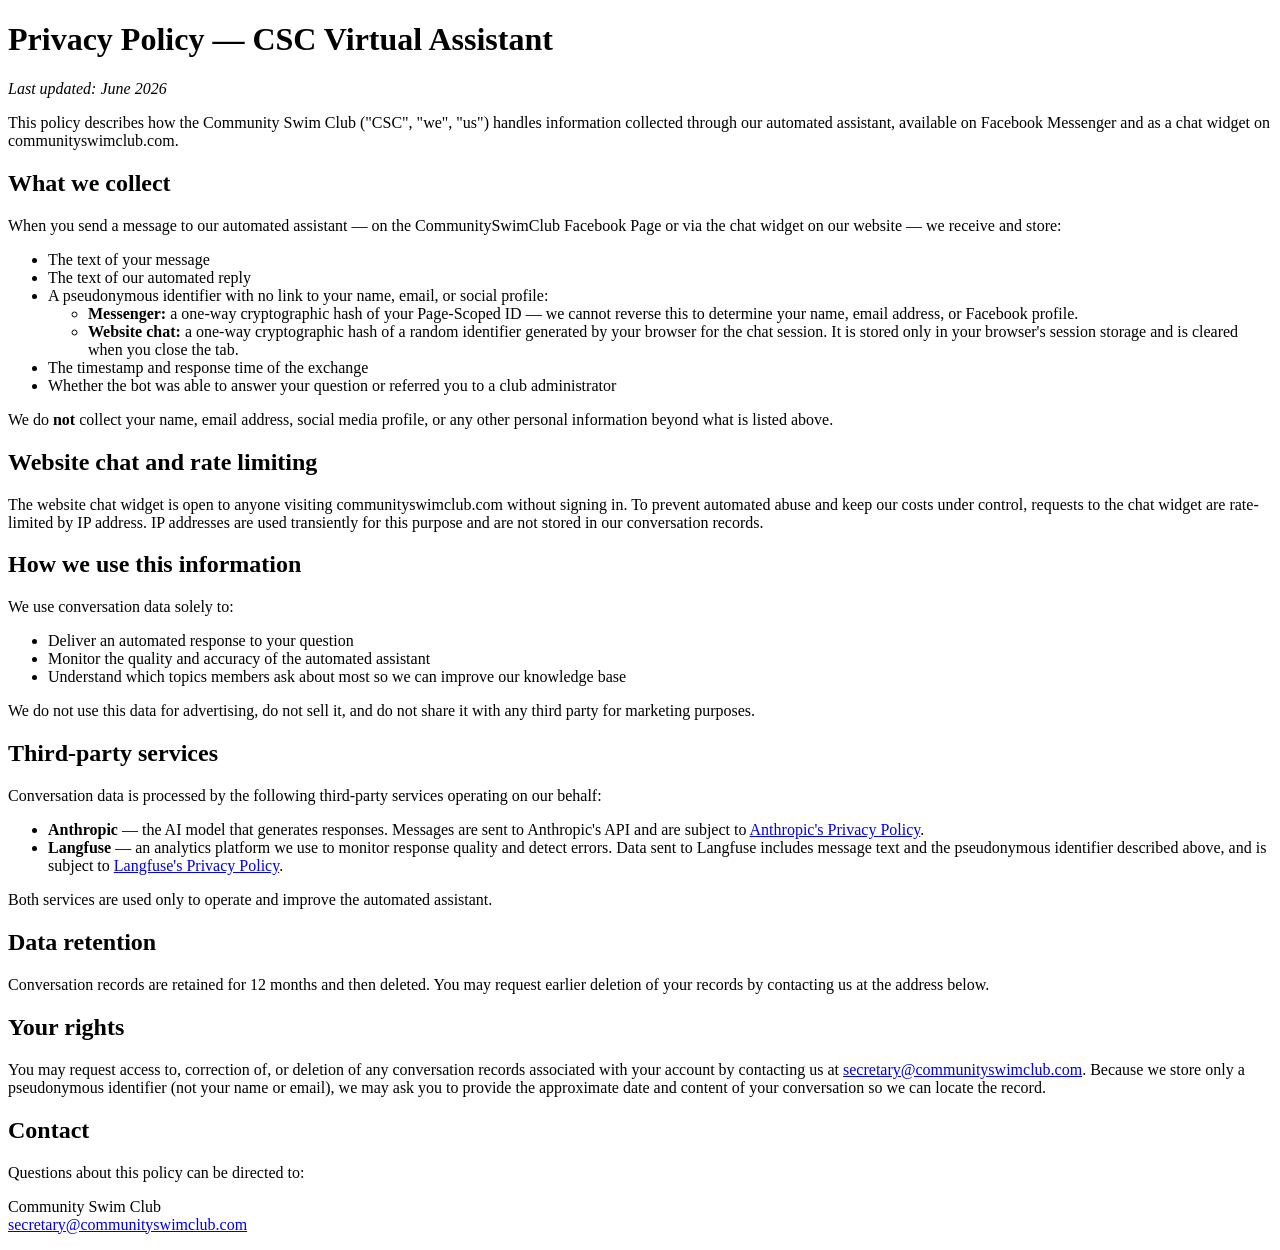
<file: docs/privacy-policy.html>
<!DOCTYPE html>
<html lang="en">
<head>
  <meta charset="UTF-8">
  <title>Privacy Policy — CSC Virtual Assistant</title>
</head>
<body>

<h1>Privacy Policy — CSC Virtual Assistant</h1>
<p><em>Last updated: June 2026</em></p>

<p>This policy describes how the Community Swim Club ("CSC", "we", "us") handles
information collected through our automated assistant, available on Facebook
Messenger and as a chat widget on communityswimclub.com.</p>

<h2>What we collect</h2>
<p>When you send a message to our automated assistant — on the CommunitySwimClub
Facebook Page or via the chat widget on our website — we receive and store:</p>
<ul>
  <li>The text of your message</li>
  <li>The text of our automated reply</li>
  <li>A pseudonymous identifier with no link to your name, email, or social
      profile:
    <ul>
      <li><strong>Messenger:</strong> a one-way cryptographic hash of your
          Page-Scoped ID — we cannot reverse this to determine your name,
          email address, or Facebook profile.</li>
      <li><strong>Website chat:</strong> a one-way cryptographic hash of a
          random identifier generated by your browser for the chat session.
          It is stored only in your browser's session storage and is cleared
          when you close the tab.</li>
    </ul>
  </li>
  <li>The timestamp and response time of the exchange</li>
  <li>Whether the bot was able to answer your question or referred you to a
      club administrator</li>
</ul>
<p>We do <strong>not</strong> collect your name, email address, social media
profile, or any other personal information beyond what is listed above.</p>

<h2>Website chat and rate limiting</h2>
<p>The website chat widget is open to anyone visiting communityswimclub.com
without signing in. To prevent automated abuse and keep our costs under
control, requests to the chat widget are rate-limited by IP address. IP
addresses are used transiently for this purpose and are not stored in our
conversation records.</p>

<h2>How we use this information</h2>
<p>We use conversation data solely to:</p>
<ul>
  <li>Deliver an automated response to your question</li>
  <li>Monitor the quality and accuracy of the automated assistant</li>
  <li>Understand which topics members ask about most so we can improve our
      knowledge base</li>
</ul>
<p>We do not use this data for advertising, do not sell it, and do not share it
with any third party for marketing purposes.</p>

<h2>Third-party services</h2>
<p>Conversation data is processed by the following third-party services operating
on our behalf:</p>
<ul>
  <li><strong>Anthropic</strong> — the AI model that generates responses.
      Messages are sent to Anthropic's API and are subject to
      <a href="https://www.anthropic.com/legal/privacy">Anthropic's Privacy Policy</a>.</li>
  <li><strong>Langfuse</strong> — an analytics platform we use to monitor response
      quality and detect errors. Data sent to Langfuse includes message text and
      the pseudonymous identifier described above, and is subject to
      <a href="https://langfuse.com/privacy">Langfuse's Privacy Policy</a>.</li>
</ul>
<p>Both services are used only to operate and improve the automated assistant.</p>

<h2>Data retention</h2>
<p>Conversation records are retained for 12 months and then deleted. You may
request earlier deletion of your records by contacting us at the address below.</p>

<h2>Your rights</h2>
<p>You may request access to, correction of, or deletion of any conversation
records associated with your account by contacting us at
<a href="mailto:secretary@communityswimclub.com">secretary@communityswimclub.com</a>.
Because we store only a pseudonymous identifier (not your name or email), we
may ask you to provide the approximate date and content of your conversation so
we can locate the record.</p>

<h2>Contact</h2>
<p>Questions about this policy can be directed to:</p>
<p>Community Swim Club<br>
<a href="mailto:secretary@communityswimclub.com">secretary@communityswimclub.com</a></p>

</body>
</html>
</file>
